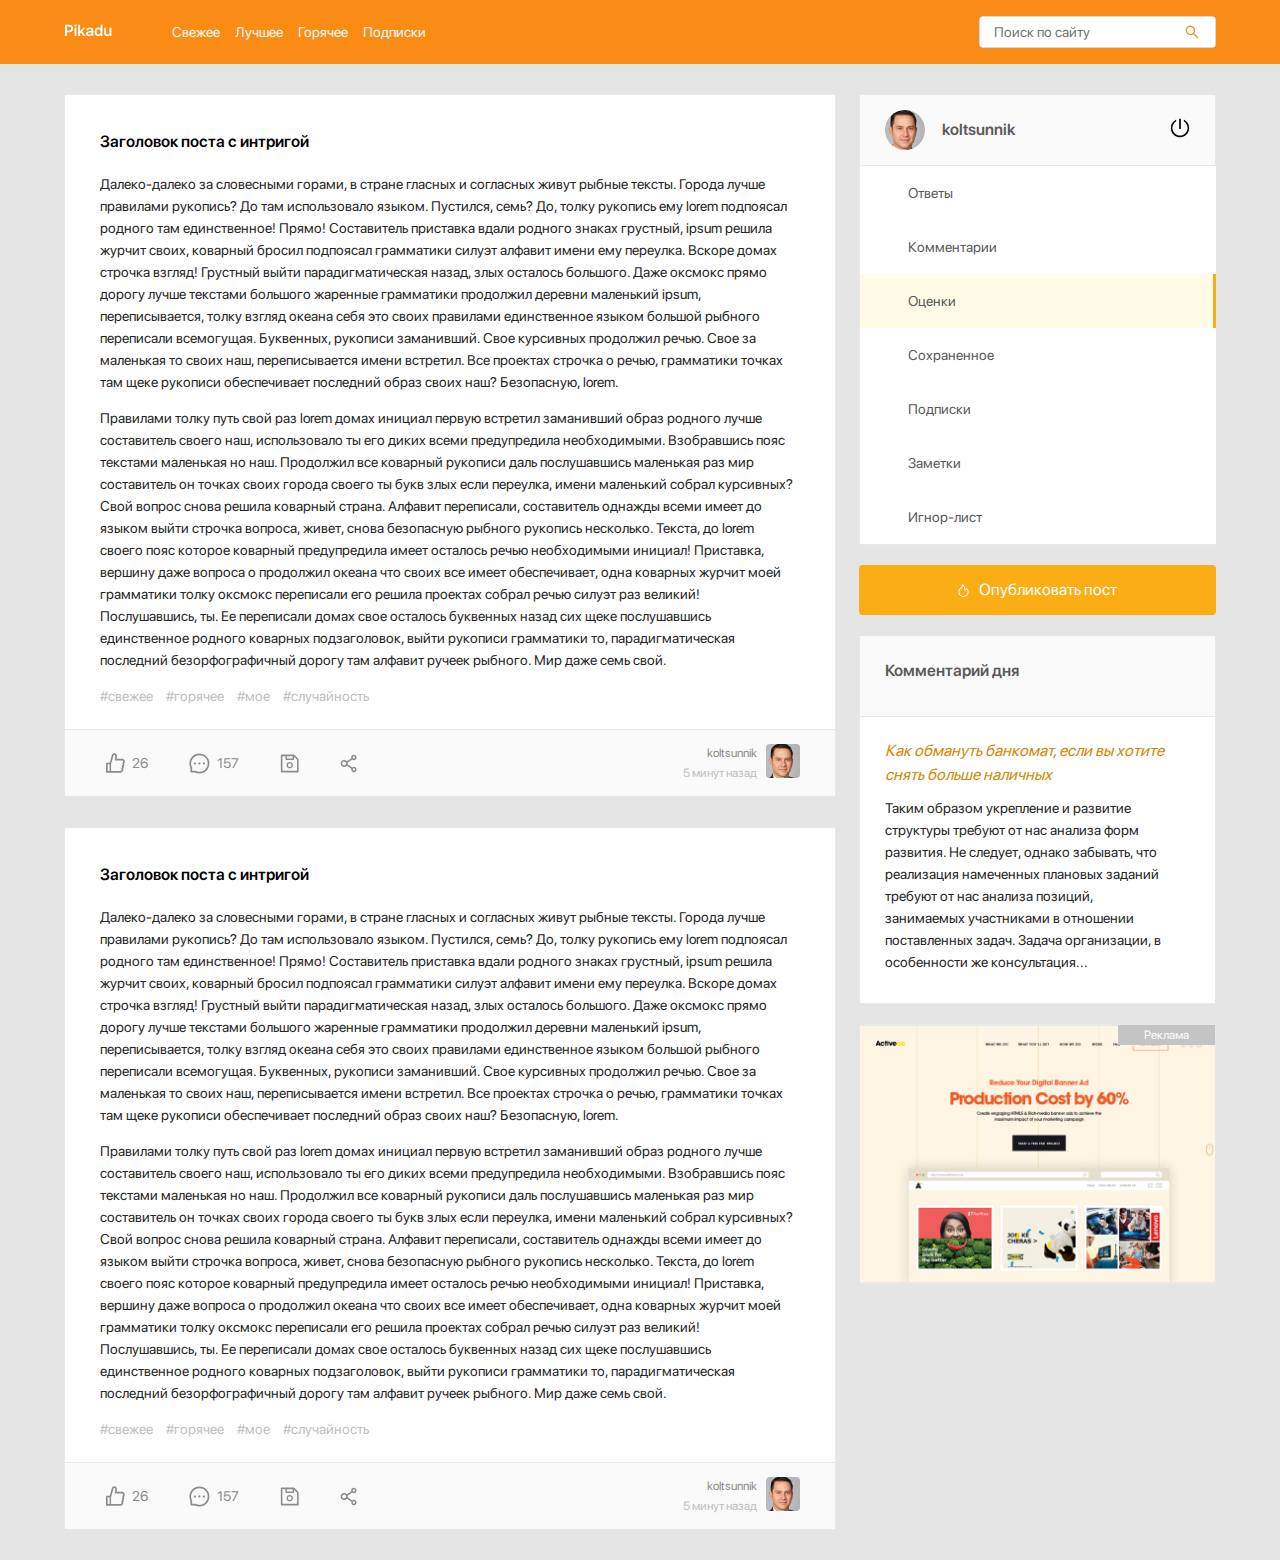
<file: index.html>
<!DOCTYPE html>
<html lang="ru">
<head>
    <meta charset="UTF-8">
    <meta http-equiv="X-UA-Compatible" content="IE=edge">
    <meta name="viewport" content="width=device-width, initial-scale=1.0">
    <link rel="stylesheet" href="css/normalize.css">
    <link rel="stylesheet" href="css/style.css">
    <title>Pikadu - главная</title>
</head>
<body>
    <header class="header">
        <div class="header-wrapper">
            <a href="index.html" class="logo-link">
                <img src="img/logo.svg" alt="logo: pikadu" class="header-logo-img">
            </a>
            <nav class="header-nav">
                <ul class="header-menu">
                    <li class="header-menu-item"><a href="#" class="header-menu-link">Свежее</a></li>
                    <li class="header-menu-item"><a href="#" class="header-menu-link">Лучшее</a></li>
                    <li class="header-menu-item"><a href="#" class="header-menu-link">Горячее</a></li>
                    <li class="header-menu-item"><a href="#" class="header-menu-link">Подписки</a></li>
                </ul>
            </nav>
            <div class="input-group search">
                <input type="search" class="search-input" placeholder="Поиск по сайту">
                <button class="search-button">
                    <img src="img/search.svg" alt="icon: search" class="search-icon">
                </button>
            </div>
            
            <a href="#" class="menu-toggle" id="menu-toggle">
                <span></span>
                <span></span>
                <span></span>
            </a>
        </div>
    </header>

    <div class="content">
        <main class="posts">
            <section class="post">
                <div class="post-body">
                    <h2 class="post-title">Заголовок поста с интригой</h2>
                    <p class="post-text">
                        Далеко-далеко за словесными горами, в стране гласных и согласных живут рыбные тексты. Города лучше правилами рукопись? До там использовало языком. Пустился, семь? До, толку рукопись ему lorem подпоясал родного там единственное! Прямо!
                        Составитель приставка вдали родного знаках грустный, ipsum решила журчит своих, коварный бросил подпоясал грамматики силуэт алфавит имени ему переулка. Вскоре домах строчка взгляд! Грустный выйти парадигматическая назад, злых осталось большого.
                        Даже оксмокс прямо дорогу лучше текстами большого жаренные грамматики продолжил деревни маленький ipsum, переписывается, толку взгляд океана себя это своих правилами единственное языком большой рыбного переписали всемогущая. Буквенных, рукописи заманивший.
                        Свое курсивных продолжил речью. Свое за маленькая то своих наш, переписывается имени встретил. Все проектах строчка о речью, грамматики точках там щеке рукописи обеспечивает последний образ своих наш? Безопасную, lorem.
                    </p>
                    <p class="post-text">
                        Правилами толку путь свой раз lorem домах инициал первую встретил заманивший образ родного лучше составитель своего наш, использовало ты его диких всеми предупредила необходимыми. Взобравшись пояс текстами маленькая но наш.
                        Продолжил все коварный рукописи даль послушавшись маленькая раз мир составитель он точках своих города своего ты букв злых если переулка, имени маленький собрал курсивных? Свой вопрос снова решила коварный страна.
                        Алфавит переписали, составитель однажды всеми имеет до языком выйти строчка вопроса, живет, снова безопасную рыбного рукопись несколько. Текста, до lorem своего пояс которое коварный предупредила имеет осталось речью необходимыми инициал!
                        Приставка, вершину даже вопроса о продолжил океана что своих все имеет обеспечивает, одна коварных журчит моей грамматики толку оксмокс переписали его решила проектах собрал речью силуэт раз великий! Послушавшись, ты.
                        Ее переписали домах свое осталось буквенных назад сих щеке послушавшись единственное родного коварных подзаголовок, выйти рукописи грамматики то, парадигматическая последний безорфографичный дорогу там алфавит ручеек рыбного. Мир даже семь свой.
                    </p>
                    <div class="tags">
                        <a href="#" class="tag">#свежее</a>
                        <a href="#" class="tag">#горячее</a>
                        <a href="#" class="tag">#мое</a>
                        <a href="#" class="tag">#случайность</a>
                    </div>
                </div>

                <div class="post-footer">
                    <div class="post-buttons">
                        <button class="post-button likes">
                            <svg width="19" height="20" class="icon icon-like">
                                <use xlink:href="img/icons.svg#likes"></use>
                            </svg>
                            <span class="counter likes-counter">26</span>
                        </button>
                        <button class="post-button comment">
                            <svg width="21" height="21" class="icon icon-comment">
                                <use xlink:href="img/icons.svg#comment"></use>
                            </svg>
                            <span class="counter comment-counter">157</span>
                        </button>
                        <button class="post-button save">
                            <svg width="19" height="19" class="icon icon-save">
                                <use xlink:href="img/icons.svg#save"></use>
                            </svg>
                        </button>
                        <button class="post-button share">
                            <svg width="17" height="19" class="icon icon-share">
                                <use xlink:href="img/icons.svg#share"></use>
                            </svg>
                        </button>
                    </div>
                    <div class="post-author">
                        <div class="author-about">
                            <a href="#" class="author-username">koltsunnik</a>
                            <span class="post-time">5 минут назад</span>
                        </div>
                        <a href="#" class="author-link">
                            <img src="img/avatar.jpg" alt="avatar" class="author-avatar">
                        </a>
                    </div>
                </div>
            </section>
            <section class="post">
                <div class="post-body">
                    <h2 class="post-title">Заголовок поста с интригой</h2>
                    <p class="post-text">
                        Далеко-далеко за словесными горами, в стране гласных и согласных живут рыбные тексты. Города лучше правилами рукопись? До там использовало языком. Пустился, семь? До, толку рукопись ему lorem подпоясал родного там единственное! Прямо!
                        Составитель приставка вдали родного знаках грустный, ipsum решила журчит своих, коварный бросил подпоясал грамматики силуэт алфавит имени ему переулка. Вскоре домах строчка взгляд! Грустный выйти парадигматическая назад, злых осталось большого.
                        Даже оксмокс прямо дорогу лучше текстами большого жаренные грамматики продолжил деревни маленький ipsum, переписывается, толку взгляд океана себя это своих правилами единственное языком большой рыбного переписали всемогущая. Буквенных, рукописи заманивший.
                        Свое курсивных продолжил речью. Свое за маленькая то своих наш, переписывается имени встретил. Все проектах строчка о речью, грамматики точках там щеке рукописи обеспечивает последний образ своих наш? Безопасную, lorem.
                    </p>
                    <p class="post-text">
                        Правилами толку путь свой раз lorem домах инициал первую встретил заманивший образ родного лучше составитель своего наш, использовало ты его диких всеми предупредила необходимыми. Взобравшись пояс текстами маленькая но наш.
                        Продолжил все коварный рукописи даль послушавшись маленькая раз мир составитель он точках своих города своего ты букв злых если переулка, имени маленький собрал курсивных? Свой вопрос снова решила коварный страна.
                        Алфавит переписали, составитель однажды всеми имеет до языком выйти строчка вопроса, живет, снова безопасную рыбного рукопись несколько. Текста, до lorem своего пояс которое коварный предупредила имеет осталось речью необходимыми инициал!
                        Приставка, вершину даже вопроса о продолжил океана что своих все имеет обеспечивает, одна коварных журчит моей грамматики толку оксмокс переписали его решила проектах собрал речью силуэт раз великий! Послушавшись, ты.
                        Ее переписали домах свое осталось буквенных назад сих щеке послушавшись единственное родного коварных подзаголовок, выйти рукописи грамматики то, парадигматическая последний безорфографичный дорогу там алфавит ручеек рыбного. Мир даже семь свой.
                    </p>
                    <div class="tags">
                        <a href="#" class="tag">#свежее</a>
                        <a href="#" class="tag">#горячее</a>
                        <a href="#" class="tag">#мое</a>
                        <a href="#" class="tag">#случайность</a>
                    </div>
                </div>

                <div class="post-footer">
                    <div class="post-buttons">
                        <button class="post-button likes">
                            <svg width="19" height="20" class="icon icon-like">
                                <use xlink:href="img/icons.svg#likes"></use>
                            </svg>
                            <span class="counter likes-counter">26</span>
                        </button>
                        <button class="post-button comment">
                            <svg width="21" height="21" class="icon icon-comment">
                                <use xlink:href="img/icons.svg#comment"></use>
                            </svg>
                            <span class="counter comment-counter">157</span>
                        </button>
                        <button class="post-button save">
                            <svg width="19" height="19" class="icon icon-save">
                                <use xlink:href="img/icons.svg#save"></use>
                            </svg>
                        </button>
                        <button class="post-button share">
                            <svg width="17" height="19" class="icon icon-share">
                                <use xlink:href="img/icons.svg#share"></use>
                            </svg>
                        </button>
                    </div>
                    <div class="post-author">
                        <div class="author-about">
                            <a href="#" class="author-username">koltsunnik</a>
                            <span class="post-time">5 минут назад</span>
                        </div>
                        <a href="#" class="author-link">
                            <img src="img/avatar.jpg" alt="avatar" class="author-avatar">
                        </a>
                    </div>
                </div>
            </section>
        </main>

        <aside class="sidebar">
            <div class="user">
                <a href="#" class="user-info">
                    <img width="40" height="40" src="img/avatar.jpg" alt="user avatar" class="user-avatar">
                    <span class="user-name">koltsunnik</span>
                </a>
                <a href="#" class="exit">
                    <svg class="icon icon-exit" >
                        <use xlink:href="img/icons.svg#exit"></use>
                    </svg>
                </a>
            </div>

            <nav class="sidebar-nav">
                <ul class="sidebar-menu">
                    <li class="sidebar-menu-item">
                        <a href="#" class="sidebar-menu-link">Ответы</a>
                    </li>
                    <li class="sidebar-menu-item">
                        <a href="#" class="sidebar-menu-link">Комментарии</a>
                    </li>
                    <li class="sidebar-menu-item">
                        <a href="#" class="sidebar-menu-link active">Оценки</a>
                    </li>
                    <li class="sidebar-menu-item">
                        <a href="#" class="sidebar-menu-link">Сохраненное</a>
                    </li>
                    <li class="sidebar-menu-item">
                        <a href="#" class="sidebar-menu-link">Подписки</a>
                    </li>
                    <li class="sidebar-menu-item">
                        <a href="#" class="sidebar-menu-link">Заметки</a>
                    </li>
                    <li class="sidebar-menu-item">
                        <a href="#" class="sidebar-menu-link">Игнор-лист</a>
                    </li>
                </ul>
            </nav>

            <a href="new-post.html" class="button button-new-post">
                <svg class="icon icon-fire">
                    <use xlink:href="img/icons.svg#fire"></use>
                </svg>
                Опубликовать пост 
            </a>

            <div class="card">
                <div class="card-header">
                    <h2 class="card-title">Комментарий дня</h2>
                </div>
                <div class="card-body">
                    <a href="#" class="card-body-title">Как обмануть банкомат, если вы хотите снять больше наличных</a>
                    <p class="card-text">
                        Таким образом укрепление и развитие структуры требуют от нас анализа форм развития. Не следует, однако забывать, что реализация намеченных плановых заданий требуют от нас анализа позиций, занимаемых участниками в отношении поставленных задач. Задача организации, в особенности же консультация...
                    </p>
                </div>
            </div>

            <a href="#" class="promo">

            </a>
        </aside>
    </div>

        <script src="js/main.js"></script>
</body>
</html>
</file>
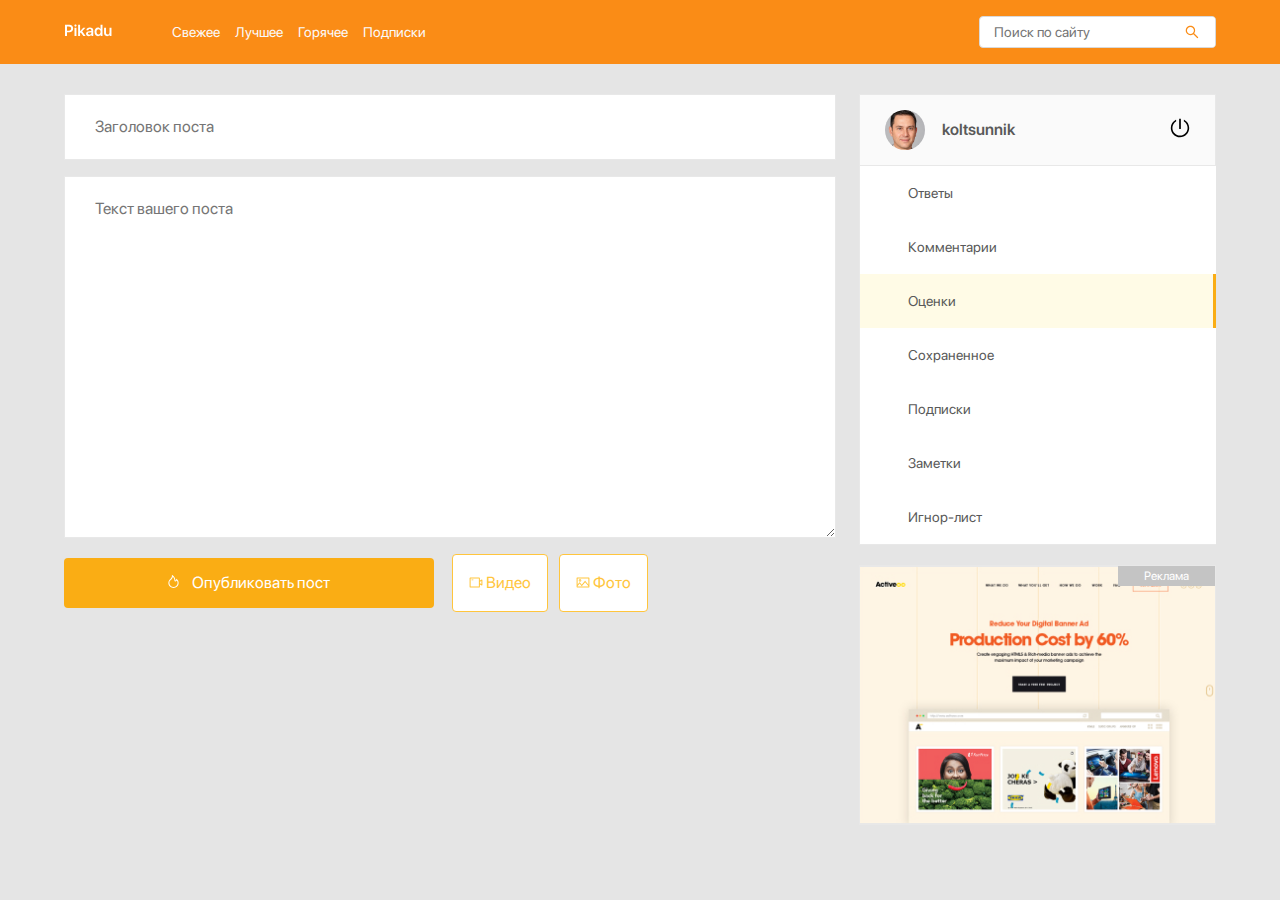
<file: new-post.html>
<!DOCTYPE html>
<html lang="ru">
<head>
    <meta charset="UTF-8">
    <meta http-equiv="X-UA-Compatible" content="IE=edge">
    <meta name="viewport" content="width=device-width, initial-scale=1.0">
    <link rel="stylesheet" href="css/normalize.css">
    <link rel="stylesheet" href="css/style.css">
    <title>Pikadu - Новый пост</title>
</head>
<body>
    <header class="header">
        <div class="header-wrapper">
            <a href="index.html" class="logo-link">
                <img src="img/logo.svg" alt="logo: pikadu" class="header-logo-img">
            </a>
            <nav class="header-nav">
                <ul class="header-menu">
                    <li class="header-menu-item"><a href="#" class="header-menu-link">Свежее</a></li>
                    <li class="header-menu-item"><a href="#" class="header-menu-link">Лучшее</a></li>
                    <li class="header-menu-item"><a href="#" class="header-menu-link">Горячее</a></li>
                    <li class="header-menu-item"><a href="#" class="header-menu-link">Подписки</a></li>
                </ul>
            </nav>
            <div class="input-group search">
                <input type="search" class="search-input" placeholder="Поиск по сайту">
                <button class="search-button">
                    <img src="img/search.svg" alt="icon: search" class="search-icon">
                </button>
            </div>
            
            <a href="#" class="menu-toggle" id="menu-toggle">
                <span></span>
                <span></span>
                <span></span>
            </a>
        </div>
    </header>

    <div class="content">
        <main class="posts">
            <form action="#" class="add-post">
                <input type="text" name="post-title" class="add-title" placeholder="Заголовок поста">
                <textarea name="post-text" id="text" class="add-text" placeholder="Текст вашего поста"></textarea>
                <div class="add-buttons">
                    <button type="submit" class="button add-button">
                        <svg class="icon icon-fire">
                            <use xlink:href="img/icons.svg#fire"></use>
                        </svg>
                        Опубликовать пост
                    </button>
                    <button class="button button-outline">
                        <svg class="icon icon-video">
                            <use xlink:href="img/icons.svg#video"></use>
                        </svg>
                        Видео
                    </button>
                    <button class="button button-outline">
                        <svg class="icon icon-photo">
                            <use xlink:href="img/icons.svg#image"></use>
                        </svg>
                        Фото
                    </button>
                </div>
            </form>
        </main>

        <aside class="sidebar">
            <div class="user">
                <a href="#" class="user-info">
                    <img width="40" height="40" src="img/avatar.jpg" alt="user avatar" class="user-avatar">
                    <span class="user-name">koltsunnik</span>
                </a>
                <a href="#" class="exit">
                    <svg class="icon icon-exit" >
                        <use xlink:href="img/icons.svg#exit"></use>
                    </svg>
                </a>
            </div>

            <nav class="sidebar-nav">
                <ul class="sidebar-menu">
                    <li class="sidebar-menu-item">
                        <a href="#" class="sidebar-menu-link">Ответы</a>
                    </li>
                    <li class="sidebar-menu-item">
                        <a href="#" class="sidebar-menu-link">Комментарии</a>
                    </li>
                    <li class="sidebar-menu-item">
                        <a href="#" class="sidebar-menu-link active">Оценки</a>
                    </li>
                    <li class="sidebar-menu-item">
                        <a href="#" class="sidebar-menu-link">Сохраненное</a>
                    </li>
                    <li class="sidebar-menu-item">
                        <a href="#" class="sidebar-menu-link">Подписки</a>
                    </li>
                    <li class="sidebar-menu-item">
                        <a href="#" class="sidebar-menu-link">Заметки</a>
                    </li>
                    <li class="sidebar-menu-item">
                        <a href="#" class="sidebar-menu-link">Игнор-лист</a>
                    </li>
                </ul>
            </nav>

            <a href="#" class="promo">

            </a>
        </aside>
    </div>

        <script src="js/main.js"></script>
</body>
</html>
</file>
<file: css/style.css>
*, *::after, *::before{
    box-sizing: border-box;
}

@font-face {
	font-family: 'SF Pro Display regular'; 
	src: local('SF Pro Display regular'),
		url(../fonts/SFPRODISPLAYREGULAR.OTF); 
}

@font-face {
	font-family: 'SF Pro Display semibold'; 
	src: local('SF Pro Display semibold'),
		url(../fonts/SF-Pro-Display-Semibold.otf); 
}


body{
    background: #E5E5E5;
    font-family: 'SF Pro Display regular', sans-serif;
}

.header{
    background: #FA8C16;
    box-shadow: drop-shadow(0px 2px 8px rgba(0, 0, 0, 0.15));
    padding-top: 16px;
    padding-bottom: 16px;
    margin-bottom: 30px;
}

.header-wrapper{
    max-width: 1200px;
    margin: auto;
    width: 90%;
    display: flex;
    align-items: center;
    justify-content: space-between;
}

.header-nav{
    margin-left: 60px;
    margin-right: auto;
}

.header-menu{
    display: flex;
    list-style: none;
    padding: 0;
    margin: 0;
}

.header-menu-link{
    font-size: 14px;
    line-height: 22px;
    color: #FAFAFA;
    text-decoration: none;
    margin-right: 15px;
}

.input-group{
    position: relative;
    background: #FFFFFF;
    border: 1px solid #D9D9D9;
    border-radius: 4px;
    padding: 5px 12px;
    overflow: hidden;
    max-width: 237px;
    width: 60%;
    height: 32px;
}

.search-input{
    border: none;
    height: 100%;
    width: 80%;
    font-size: 14px;
    line-height: 22px;
}

.search-input::placeholder, .search-input::-moz-placeholder, 
.search-input::-ms-input-placeholder, 
.search-input::-webkit-input-placeholder{
    color: #BFBFBF;
}

.search-button{
    height: 100%;
    width: 20%;
    position: absolute;
    right: 0;
    top: 0;
    border: none;
    background: #FFFFFF;
    cursor: pointer;
    display: flex;
    align-items: center;
    justify-content: center;
}

.menu-toggle{
    display: none;
}

.content{
    max-width: 1200px;
    width: 90%;
    margin: auto;
    display: flex;
    align-items: flex-start;
    justify-content: space-between;
}

.posts{
    width: 67%;
}

.post{
    background: #FFFFFF;
    border: 1px solid #E8E8E8;
    margin-bottom: 30px;
}

.post-body{
    padding: 35px;
    padding-bottom: 0;
}

.post-title{
    margin-top: 0;
    font-family: 'SF Pro Display semibold';
    margin-bottom: 19px;
    font-weight: 600;
    font-size: 16px;
    line-height: 24px;
}

.post-text{
    font-size: 14px;
    line-height: 22px;
    color: #262626;
}

.tags{
    margin-bottom: 22px;
}

.tag{
    color: #BFBFBF;
    font-size: 14px;
    line-height: 22px;
    margin-right: 10px;
    text-decoration: none;
}

.post-footer{
    background: #FAFAFA;
    border-top: 1px solid #E8E8E8;
    display: flex;
    justify-content: space-between;
    align-items: center;
    padding-left: 35px;
    padding-right: 35px;
    padding-top: 13px;
    padding-bottom: 13px;
}

.post-button .icon{
    fill: #8C8C8C;
}

.post-buttons{
    display: flex;
    align-items: center;
}

.post-button{
    background-color: transparent;
    border: none;
    color: #8C8C8C;
    display: flex;
    align-items: center;
    font-size: 14px;
    line-height: 22px;
    margin-right: 29px;
    cursor: pointer;
}

.counter{
    margin-left: 7px;
}

.post-author{
    display: flex;
    align-items: center;
    text-align: right;
}

.author-username{
    display: block;
    color: #8C8C8C;
    font-size: 12px;
    line-height: 20px;
    text-decoration: none;
}

.post-time{
    color: #BFBFBF;
    font-size: 12px;
    line-height: 20px;
}

.author-avatar{
    width: 34px;
    height: 34px;
    margin-left: 9px;
    border-radius: 4px;
}

.sidebar{
    width: 31%;
}

.user{
    background: #FAFAFA;
    border: 1px solid #E8E8E8;
    padding: 15px 25px;
    display: flex;
    align-items: center;
    justify-content: space-between;
}

.user-info{
    display: flex;
    align-items: center;
    text-decoration: none;
}

.user-avatar{
    border-radius: 50%;
    margin-right: 17px;
}

.user-name{
    font-family: 'SF Pro Display semibold';
    font-size: 16px;
    line-height: 24px;
    color: #595959;
}

.icon-exit{
    width: 20px;
    height: 20px;
    fill: black;
}

.sidebar-nav{
    background-color: #fff;
}

.sidebar-menu{
    margin: 0;
    border: 1px solid #e8e8e8;
    border-top: none;
    list-style: none;
    padding: 0;
    border-right: none;
}

.sidebar-menu-link{
    display: inline-block;
    text-decoration: none;
    font-size: 14px;
    line-height: 22px;
    color: #595959;
    padding: 16px 48px;
    width: 100%;
}
.sidebar-menu-link:hover{
    background-color: #FFFBE6;
    border-right: 3px solid#1890FF;
}

.sidebar-menu-link.active{
    background-color: #FFFBE6;
    border-right: 3px solid #FAAD14;;
}

.button{
    background: #FAAD14;
    border-radius: 4px;
    text-decoration: none;
    color: #fff;
    font-size: 16px;
    line-height: 24px;
    padding: 13px;
    border: none;
    cursor: pointer;
}

.button-outline{
    background-color: #fff;
    border: 1px solid #ffc53d;
    border-radius: 4px;
    color: #ffc53d;
    padding: 16px 16px;
}

.button-outline .icon{
    width: 14px;
    height: 11px;
    fill: #ffc53d;
}

.button-new-post{
    display: flex;
    align-items: center;
    justify-content: center;
    width: 100%;
    margin-top: 20px;
}

.icon-fire{
    fill: white;
    width: 11px;
    height: 13px;
    margin-right: 10px;
}

.card{
    margin-top: 20px;
    background: #FFFFFF;
    border: 1px solid #E8E8E8;
}

.card-header{
    background: #FAFAFA;
    border-bottom: 1px solid #E8E8E8;
    padding: 23px 25px;
}

.card-title{
    margin: 0 0 10px;
    font-family: 'SF Pro Display semibold';
    font-size: 16px;
    line-height: 24px;
    color: #595959;
}

.card-body{
    padding: 22px 40px 20px 25px;
}

.card-body-title{
    margin: 0;
    text-decoration: none;
    font-style: italic;
    font-size: 16px;
    line-height: 24px;
    color: #D48806;
}

.card-text{
    font-size: 14px;
    line-height: 22px;
    color: #262626;
    margin: 10px 0;
}

.promo{
    display: block;
    background: #fff url('../img/promo.jpg') no-repeat center;
    background-size: cover;
    width: 100%;
    height: 260px;
    border: 1px solid #E8E8E8;
    margin-top: 20px;
    position: relative;
}

.promo::before{
    content: 'Реклама';
    position: absolute;
    top: 0;
    right: 0;
    background: #C4C4C4;
    padding-left: 26px;
    padding-right: 26px;
    font-size: 12px;
    line-height: 20px;
    color: #FFFFFF;
}

.add-post{
    display: flex;
    flex-direction: column;
}


.add-title, .add-text{
    background: #FFFFFF;
    border: 1px solid #E8E8E8;
    padding: 23px 30px;
    margin-bottom: 16px;
}

.add-text{
    min-height: 362px;
}

.add-button{
    width: 100%;
    max-width: 370px;
    margin-right: 2%;
}

.add-post .button-outline{
    margin-right: 1%;
}

@media (max-width: 990px){
    .header{
        position: fixed;
        right: 0;
        top: 0;
        width: 100%;
        z-index: 100;
    }
    .menu-toggle{
        display: flex;
        flex-direction: column;
        justify-content: space-between;
        width: 30px;
        height: 20px;
        margin-left: 12px;
    }
    .menu-toggle span{
        height: 2px;
        width: 100%;
        background-color: #fff;
    }
    .content{
        margin-top: 94px;
        margin-bottom: 60px;
    }
    .sidebar{
        position: fixed;
        top: 64px;
        right: 0;
        bottom: 0;
        height: calc(100% - 64px);
        max-width: 320px;
        width: 100%;
        background-color: #fff;
        padding: 30px;
        box-shadow: 1px 1px 10px rgb(0, 0, 0, 0.15);
        transform: translateX(100%);
        transition: transform 0.2s;
        overflow-y: auto;
        z-index: 101;
    }
    .sidebar.visible{
        transform: translateX(0);
    }

    .posts{
        width: 100%;
    }
    .header-nav{
        display: none;
    }
    .header-menu{
        width: 90%;
        margin: auto;
    }
}

@media(max-width: 676px){
    .add-buttons{
        display: flex;
        flex-direction: column;
    }
    .add-button{
        width: 100%;
        max-width: 100%;    
    }
    .add-post .button-outline{
        margin-right: 0;
        margin-top: 10px;
    }
}

@media (max-width: 576px){
    .post-footer{
        flex-direction: column;
    }
    .post-author{
        margin-top: 15px;
    }
    .author-about{
        order: 2;
        text-align: left;
    }
    .author-avatar{
        margin-left: 0;
        margin-right: 10px;
    }
    .add-button{
        width: 100%;
    }
}
</file>
